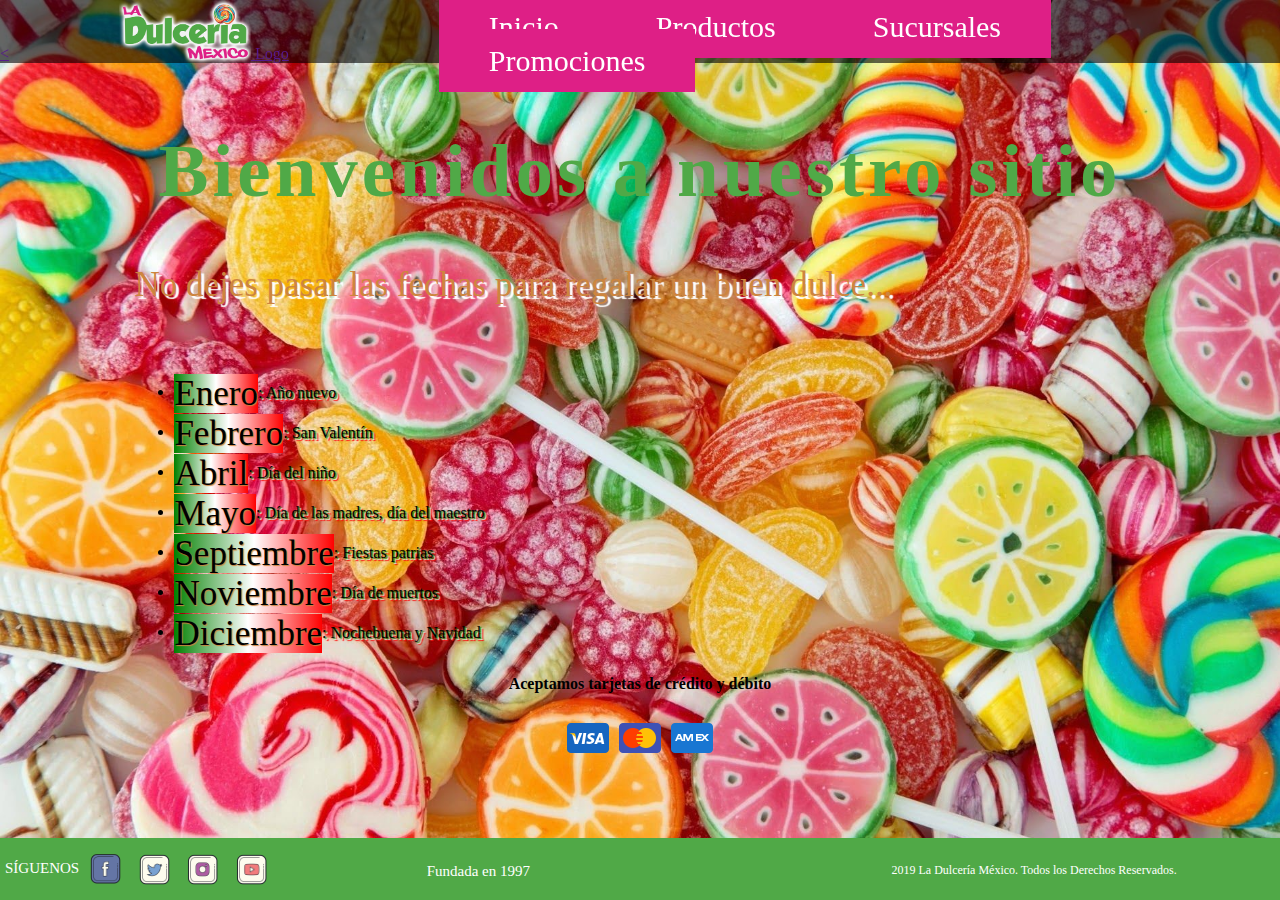
<file: index.html>
<!DOCTYPE html>
<html lang="es">
<head>
	<meta charset="UTF-8">
	<title>La Dulcería México</title>
	<link rel="stylesheet" href="css/style.css">
	<link rel="shortcut icon" href="img/icons8-christmas-candy-100.png">

</head>
<body>

	<header>
		<nav>
			<a href=""><<img src="img/logo.png" alt="Logo Dulcería"> Logo</a>
			<ul>
				<li><a href="index.html">Inicio</a></li>
				<li><a href="productos.html">Productos</a></li>
				<li><a href="sucursales.html">Sucursales</a></li>
				<li><a href="promociones.html">Promociones</a></li>
			</ul>
		</nav>
	</header>

	<main>
		
		<div class="contenedor">
			<h1 id="bienvenida">Bienvenidos a nuestro sitio</h1>
			<div><p id="titulo_fechas">No dejes pasar las fechas para regalar un buen dulce...</p><br>
				<ul>
					<li class="meses"><span>Enero</span>: Año nuevo</li>
					<li class="meses"><span>Febrero</span>: San Valentín</li>
					<li class="meses"><span>Abril</span>: Día del niño</li>
					<li class="meses"><span>Mayo</span>: Día de las madres, día del maestro</li>
					<li class="meses"><span>Septiembre</span>: Fiestas patrias</li>
					<li class="meses"><span>Noviembre</span>: Día de muertos</li>
					<li class="meses"><span>Diciembre</span>: Nochebuena y Navidad</li>
				</ul>
				<center>
					<h4>Aceptamos tarjetas de crédito y débito</h4>
					<img src="img/icons8-visa-48.png" alt="">
					<img src="img/icons8-mastercard-48.png" alt="">
					<img src="img/icons8-american-express-48.png" alt="">
				</center>
			</div>
		</div>

	</main>

	<footer>
		<div class="redes">
			<span>SÍGUENOS</span>
			<a href="https://es-la.facebook.com/" target="_blank"><img src="img/icons8-facebook-100.png"></a>
			<a href="https://twitter.com/?lang=es" target="_blank"><img src="img/icons8-twitter-100.png"></a>
			<a href="https://www.instagram.com/?hl=es-la" target="_blank"><img src="img/icons8-instagram-100.png"></a>
			<a href="https://www.youtube.com/" target="_blank"><img src="img/icons8-play-button-100.png"></a>
		</div>
		<span>Fundada en 1997</span>
		<span>2019 La Dulcería México. Todos los Derechos Reservados.</span>
	</footer>

</body>
</html>
</file>
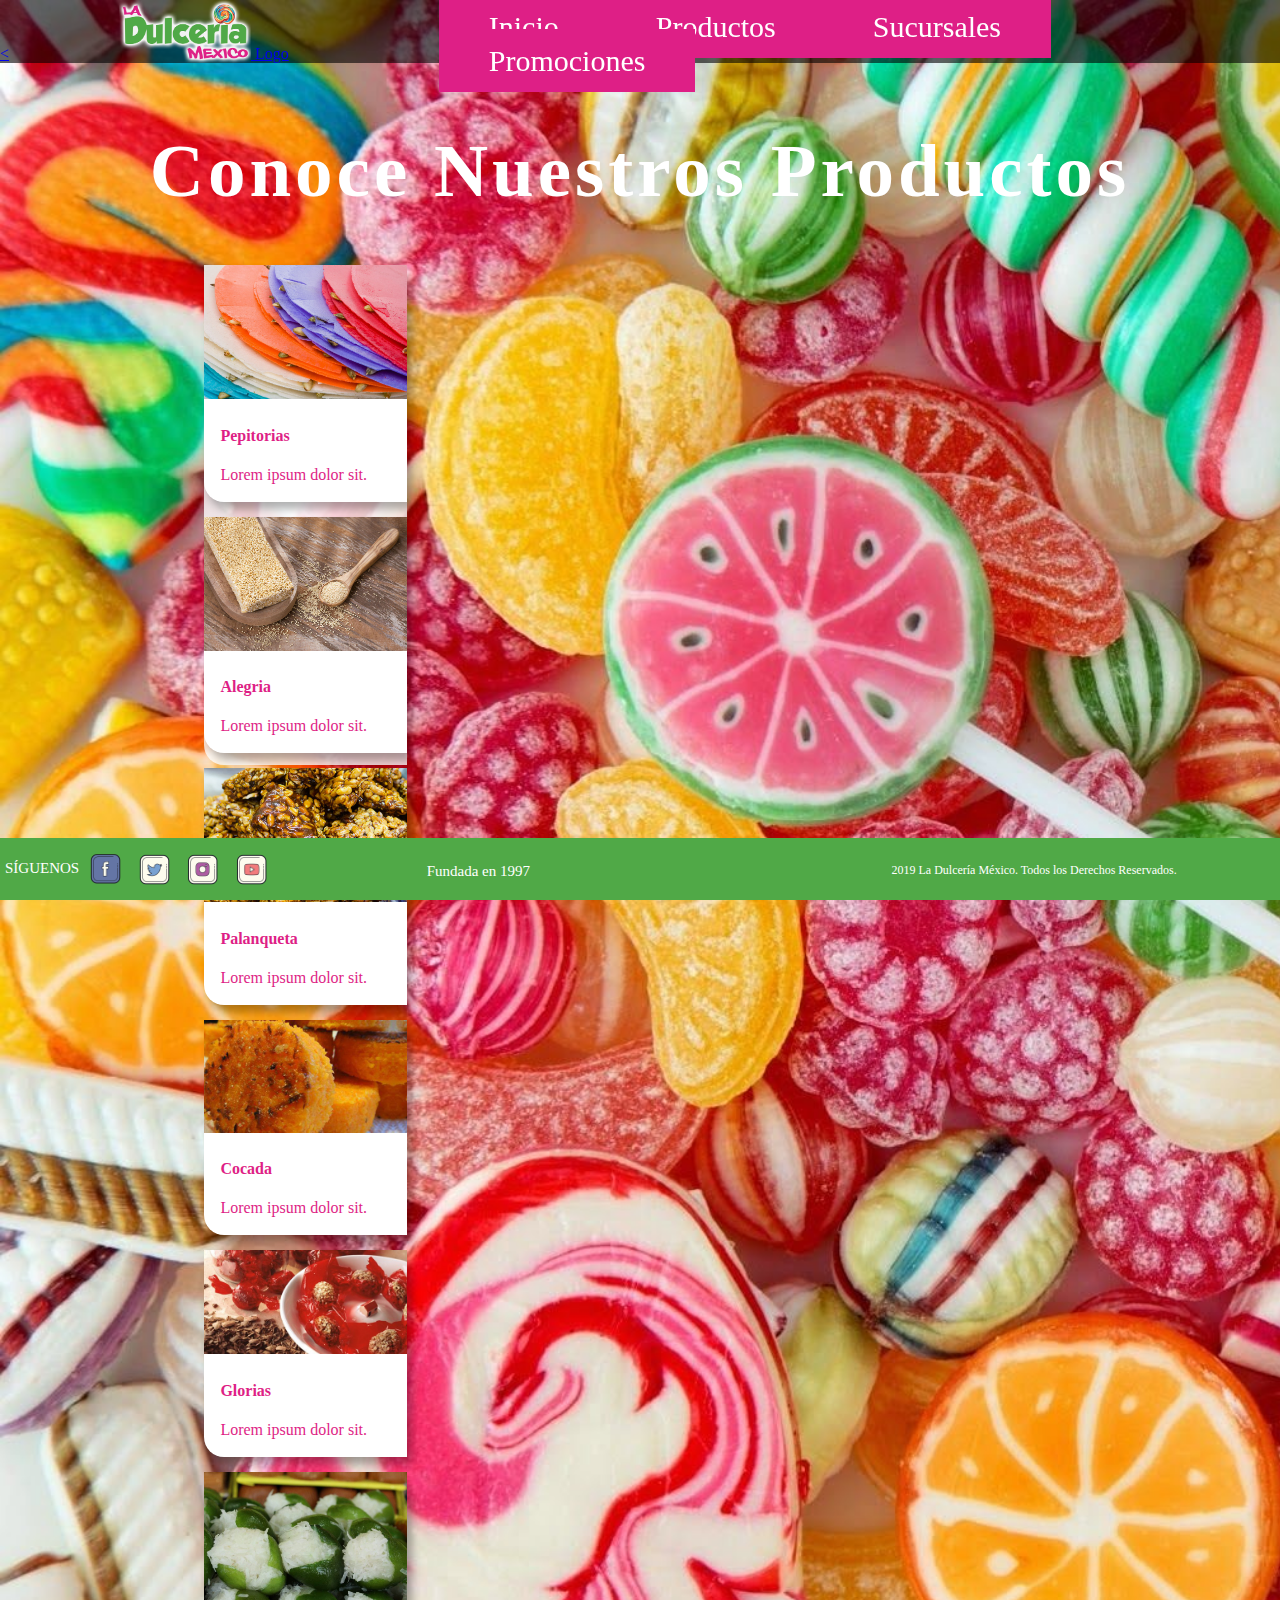
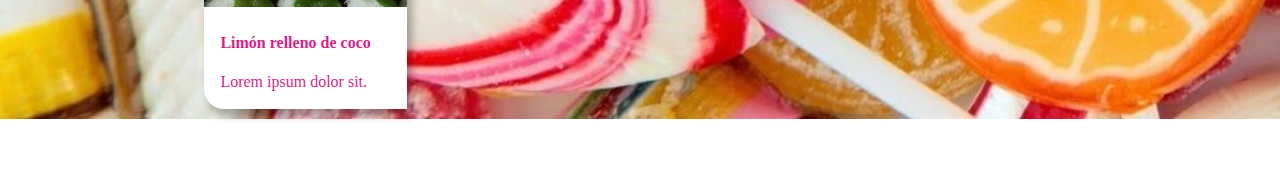
<file: productos.html>
<!DOCTYPE html>
<html lang="es">
<head>
	<meta charset="UTF-8">
	<title>La Dulcería México</title>
	<link rel="stylesheet" href="css/style.css">
	<link rel="shortcut icon" href="img/icons8-christmas-candy-100.png">

</head>
<body>

	<header>
		<nav>
			<a href="index.html"><<img src="img/logo.png" alt="Logo Dulcería"> Logo</a>
			<ul>
				<li><a href="index.html">Inicio</a></li>
				<li><a href="productos.html">Productos</a></li>
				<li><a href="sucursales.html">Sucursales</a></li>
				<li><a href="promociones.html">Promociones</a></li>
			</ul>
		</nav>
	</header>

	<main>
		<div class="contenedor">
			
			<h1 id="productos">Conoce Nuestros Productos</h1>

			<section class="listado">
				<section>
				<div class="card">
					<img src="img/dulce1.jpg" alt="" width="100%">
					<div class="contenedor_card">
						<h4>Pepitorias</h4>
						<p>Lorem ipsum dolor sit.</p>
					</div>
				</div>
				</section>
				<section>
				<div class="card">
					<img src="img/dulce2.jpg" alt="" width="100%">
					<div class="contenedor_card">
						<h4>Alegria</h4>
						<p>Lorem ipsum dolor sit.</p>
					</div>
				</div>
				</section>
				<section>
				<div class="card">
					<img src="img/dulce3.jpg" alt="" width="100%">
					<div class="contenedor_card">
						<h4>Palanqueta</h4>
						<p>Lorem ipsum dolor sit.</p>
					</div>
				</div>
				</section>
				<section>
				<div class="card">
					<img src="img/dulce4.jpg" alt="" width="100%">
					<div class="contenedor_card">
						<h4>Cocada</h4>
						<p>Lorem ipsum dolor sit.</p>
					</div>
				</div>
				</section>
				<section>
				<div class="card">
					<img src="img/dulce5.jpg" alt="" width="100%">
					<div class="contenedor_card">
						<h4>Glorias</h4>
						<p>Lorem ipsum dolor sit.</p>
					</div>
				</div>
				</section>
				<section>
				<div class="card">
					<img src="img/dulce6.jpg" alt="" width="100%">
					<div class="contenedor_card">
						<h4>Limón relleno de coco</h4>
						<p>Lorem ipsum dolor sit.</p>
					</div>
				</div>
				</section>




			</section>



		</div>
		

	</main>

	<footer>
		<div class="redes">
			<span>SÍGUENOS</span>
			<a href="https://es-la.facebook.com/" target="_blank"><img src="img/icons8-facebook-100.png"></a>
			<a href="https://twitter.com/?lang=es" target="_blank"><img src="img/icons8-twitter-100.png"></a>
			<a href="https://www.instagram.com/?hl=es-la" target="_blank"><img src="img/icons8-instagram-100.png"></a>
			<a href="https://www.youtube.com/" target="_blank"><img src="img/icons8-play-button-100.png"></a>
		</div>
		<span>Fundada en 1997</span>
		<span>2019 La Dulcería México. Todos los Derechos Reservados.</span>
	</footer>
</body>
</html>
</file>
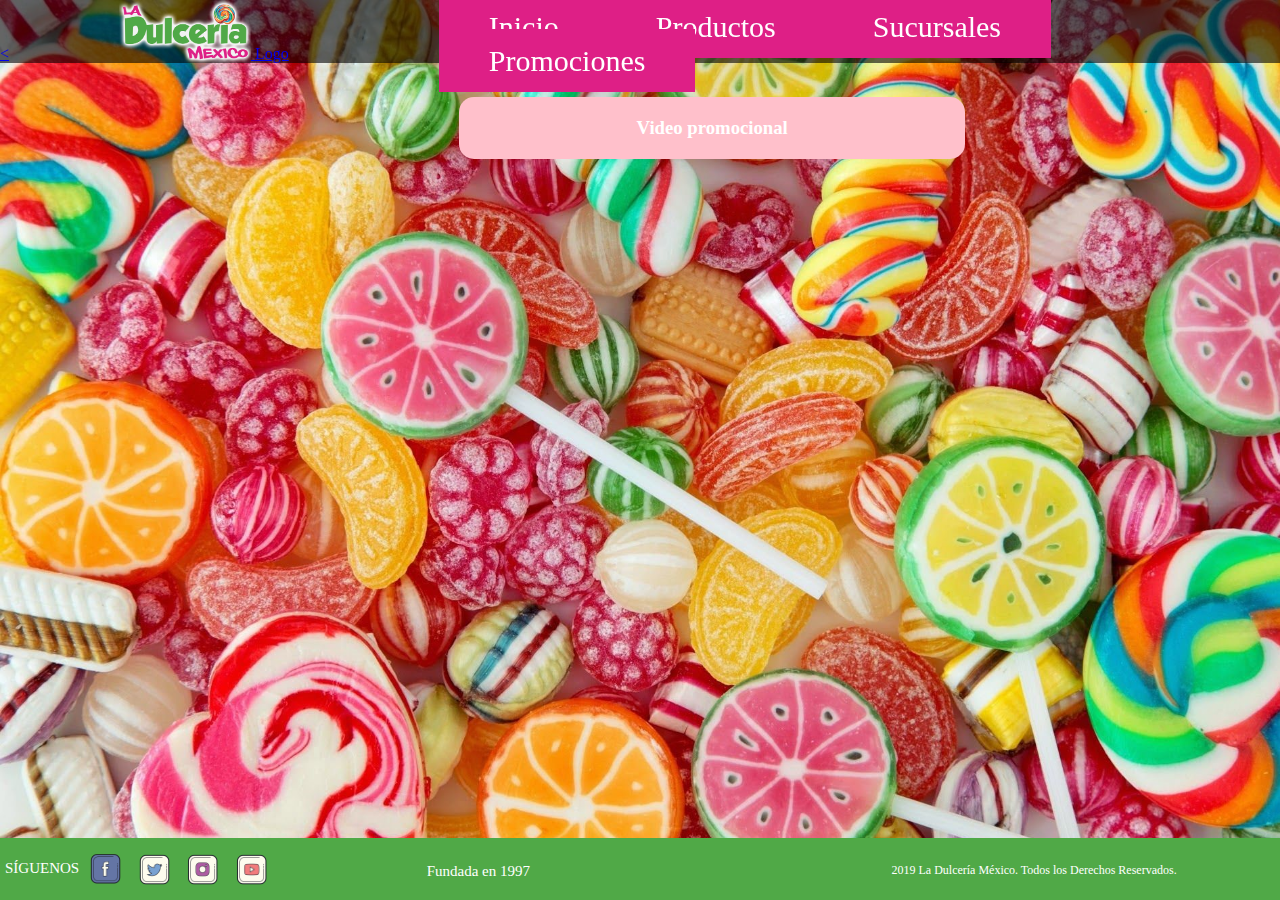
<file: promociones.html>
<!DOCTYPE html>
<html lang="es">
<head>
	<meta charset="UTF-8">
	<title>La Dulcería México</title>
	<link rel="stylesheet" href="css/style.css">
	<link rel="shortcut icon" href="img/icons8-christmas-candy-100.png">

</head>
<body>

	<header>
		<nav>
			<a href="index.html"><<img src="img/logo.png" alt="Logo Dulcería"> Logo</a>
			<ul>
				<li><a href="index.html">Inicio</a></li>
				<li><a href="productos.html">Productos</a></li>
				<li><a href="sucursales.html">Sucursales</a></li>
				<li><a href="promociones.html">Promociones</a></li>
			</ul>
		</nav>
	</header>

	<main>
		<div class="contenedor">
			<div class="video">
				<h3>Video promocional</h3>
				<iframe width="560" height="315" src="https://www.youtube.com/embed/IIaxB7pz5CM" frameborder="0" allow="accelerometer; autoplay; encrypted-media; gyroscope; picture-in-picture" allowfullscreen></iframe>
			</div>
		</div>
	</main>

	<footer>
		<div class="redes">
			<span>SÍGUENOS</span>
			<a href="https://es-la.facebook.com/" target="_blank"><img src="img/icons8-facebook-100.png"></a>
			<a href="https://twitter.com/?lang=es" target="_blank"><img src="img/icons8-twitter-100.png"></a>
			<a href="https://www.instagram.com/?hl=es-la" target="_blank"><img src="img/icons8-instagram-100.png"></a>
			<a href="https://www.youtube.com/" target="_blank"><img src="img/icons8-play-button-100.png"></a>
		</div>
		<span>Fundada en 1997</span>
		<span>2019 La Dulcería México. Todos los Derechos Reservados.</span>
	</footer>
</body>
</html>
</file>
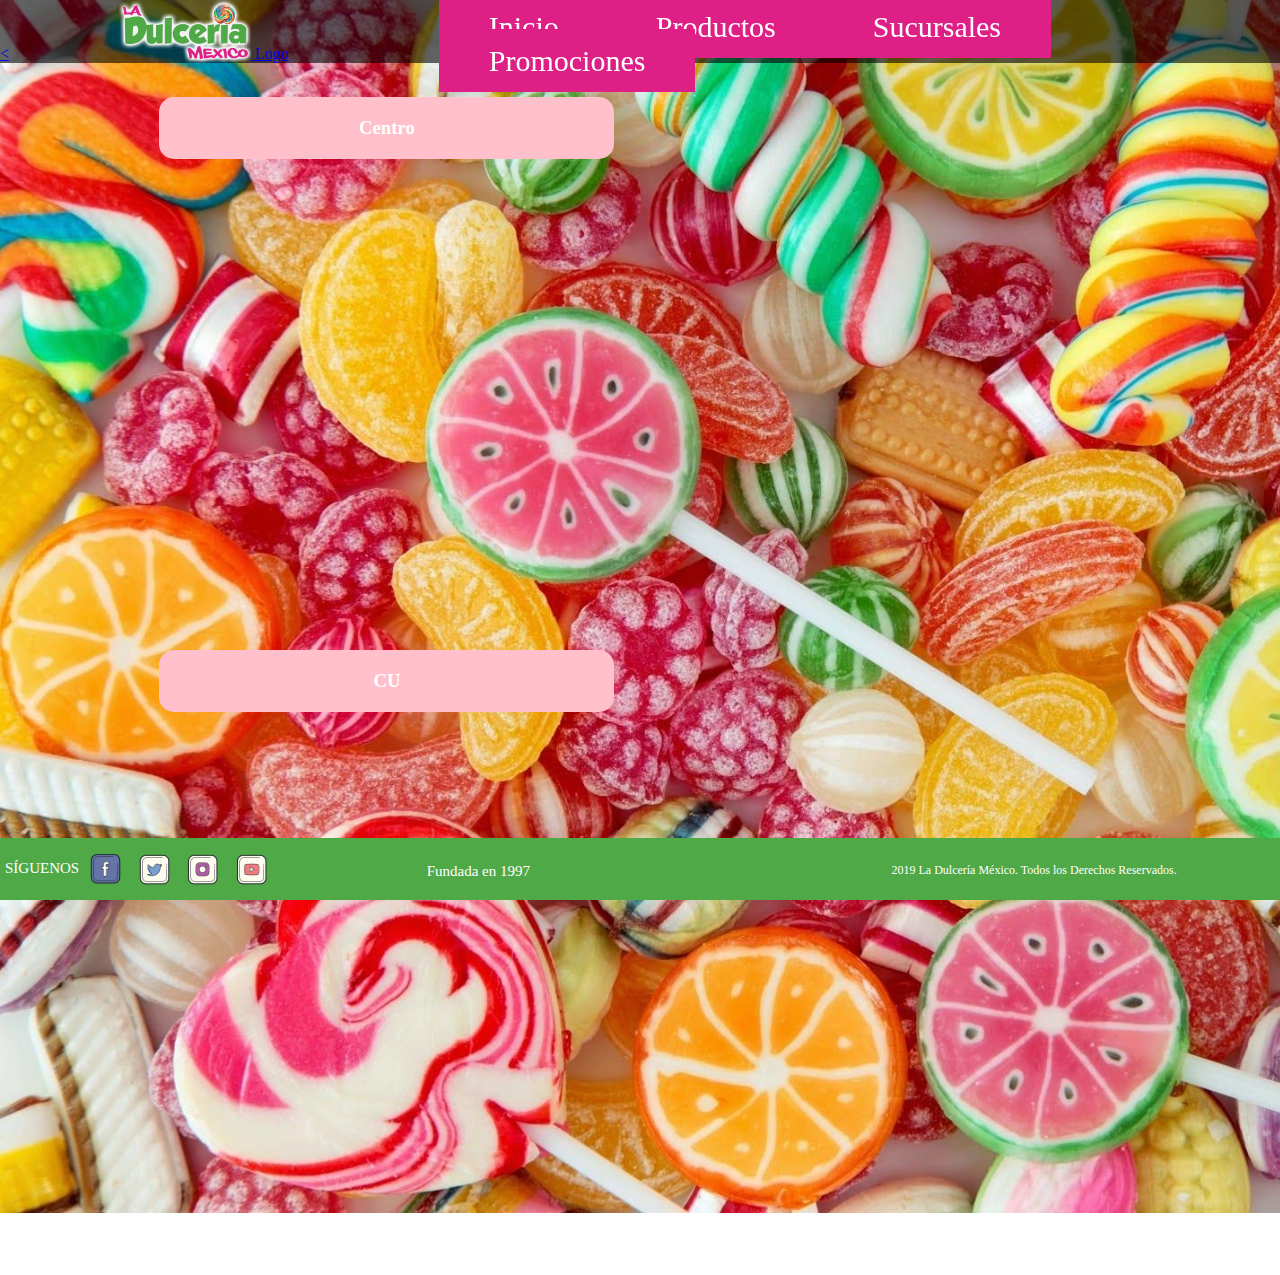
<file: sucursales.html>
<!DOCTYPE html>
<html lang="es">
<head>
	<meta charset="UTF-8">
	<title>La Dulcería México</title>
	<link rel="stylesheet" href="css/style.css">
	<link rel="shortcut icon" href="img/icons8-christmas-candy-100.png">

</head>
<body>

	<header>
		<nav>
			<a href="index.html"><<img src="img/logo.png" alt="Logo Dulcería"> Logo</a>
			<ul>
				<li><a href="index.html">Inicio</a></li>
				<li><a href="productos.html">Productos</a></li>
				<li><a href="sucursales.html">Sucursales</a></li>
				<li><a href="promociones.html">Promociones</a></li>
			</ul>
		</nav>
	</header>

	<main>
		<div class="contenedor">
			<div class="ubicacion">
				<h3>Centro</h3> <!--Insertar mapas de google-->
				<iframe src="https://www.google.com/maps/embed?pb=!1m18!1m12!1m3!1d1881.2373122110241!2d-99.13822724368795!3d19.435093114111748!2m3!1f0!2f0!3f0!3m2!1i1024!2i768!4f13.1!3m3!1m2!1s0x85d1f92cfbf61269%3A0xc4ace52d067c32e5!2sCaf%C3%A9+de+Tacuba!5e0!3m2!1ses!2smx!4v1560527565528!5m2!1ses!2smx" width="600" height="450" frameborder="0" style="border:0" allowfullscreen></iframe>
			</div>
			<div class="ubicacion">
				<h3>CU</h3>
				<iframe src="https://www.google.com/maps/embed?pb=!1m18!1m12!1m3!1d7529.8467286794385!2d-99.18259383197409!3d19.329131483305837!2m3!1f0!2f0!3f0!3m2!1i1024!2i768!4f13.1!3m3!1m2!1s0x85ce00045563fe55%3A0xe86cf814310c2de7!2sPosgrado+de+Ingenier%C3%ADa!5e0!3m2!1ses!2smx!4v1560527744784!5m2!1ses!2smx" width="600" height="450" frameborder="0" style="border:0" allowfullscreen></iframe>
			</div>
		</div>
		



	</main>

	<footer>
		<div class="redes">
			<span>SÍGUENOS</span>
			<a href="https://es-la.facebook.com/" target="_blank"><img src="img/icons8-facebook-100.png"></a>
			<a href="https://twitter.com/?lang=es" target="_blank"><img src="img/icons8-twitter-100.png"></a>
			<a href="https://www.instagram.com/?hl=es-la" target="_blank"><img src="img/icons8-instagram-100.png"></a>
			<a href="https://www.youtube.com/" target="_blank"><img src="img/icons8-play-button-100.png"></a>
		</div>
		<span>Fundada en 1997</span>
		<span>2019 La Dulcería México. Todos los Derechos Reservados.</span>
	</footer>
</body>
</html>
</file>
<file: css/style.css>
body{
	background-image: url(../img/dulcesFondo.jpg);
	background-repeat: no-repeat;
	background-size: cover;
}

nav{
	background-color: rgba(0,0,0,.6);
	position: fixed; 
	left: 0;
	top: 0;
	width: 100%;
	height: auto;
	z-index: 99;
}
nav a>img{
	height: 63px;
	margin-left: 110px;
	vertical-align: bottom;
}
nav ul{
	display: inline-block;
	position: absolute;
	margin-left: 110px;
	margin-top: 10px;
}
nav ul>li{
	list-style: none;
	display: inline;
	background-color: #DE1F86;
	padding: 15px 50px;
	margin-right: -7px;
	font-size: 30px;
}
li a{
	text-decoration: none;
	color: white;
}
footer{
	width: 100%;
	height: 50px;
	position: fixed;
	bottom: 0px;
	left: 0px;
	background-color: #50A947;
	padding-top: 12px;
}
.redes{
	display: inline-block;
	position: absolute;
	top: 15%;
	left: 5px;
	color: white;
	font-size: 15px;
}
.redes a>img{
	height: 45px;
	vertical-align: middle;
}
footer>span{
	float: right;
	color: white;
	position: relative;
	top: 25%;
	font-size: 12px;
}
footer div + span{
	float: top;
	right: 750px;
	font-size: 15px;
}
main{
	position: relative;
	top: 70px;
	display: inline-block;
	padding-bottom: 90px;
	width: 100%
}
.contenedor{
	margin-left: 10%;
	margin-right: 10%;
}
#bienvenida{
	text-align: center;
	color: #50A947;
	font-size: 75px;
	letter-spacing: 4px; /*espacio entre letras*/
}
.meses{
	text-shadow: 1.5px 1.5px 1.5px green, 2.5px 2.5px 1px white, 3.5px 3.5px 1px red;
}
li>span{
	font-size: 35px;
	vertical-align: middle;
	background-image: linear-gradient(to right, green, white, red);
	text-shadow: 1px 1px 1px peru;
}
#titulo_fechas{
	font-size: 35px;
	color: peru;
	text-shadow: 3px 3px 1px white;
}
#productos{
	text-align: center;
	color: white;
	font-size: 75px;
	letter-spacing: 4px;
}
.listado{
	background-color: rgba(255,255,255,0.8);
	width: 20%;
	height: 500px;
	border-radius: 0 0 0 20px;
	display: inline-block;
	margin: 0px 70px;
}
.card{
	box-shadow: 5px 7px 8px 0 rgba(0,0,0,0.3);
	width: 100%;
	border-radius: 0px 20px;
	background-color: white;
	color: #DE1F86;
	display: inline-block;
	margin-bottom: 15px;
}
.contenedor_card {
	padding: 2px 16px;
}
.ubicacion{
	display: inline-block;
	padding: 0 25px;
	margin-right: 0%;
	text-align: center;
	width: 45%;
}
div.ubicacion>h3{
	background-color: pink;
	padding: 20px 0px;
	border-radius: 15px;
	color: white;
}
iframe{
	width: 100%;
	height: 450px;
}
.video{
	display: inline-block;
	padding: 0 325px;
	margin-right: 0%;
	text-align: center;
	width: 50%;
}
div.video>h3{
	background-color: pink;
	padding: 20px 0px;
	border-radius: 15px;
	color: white;
}
</file>
